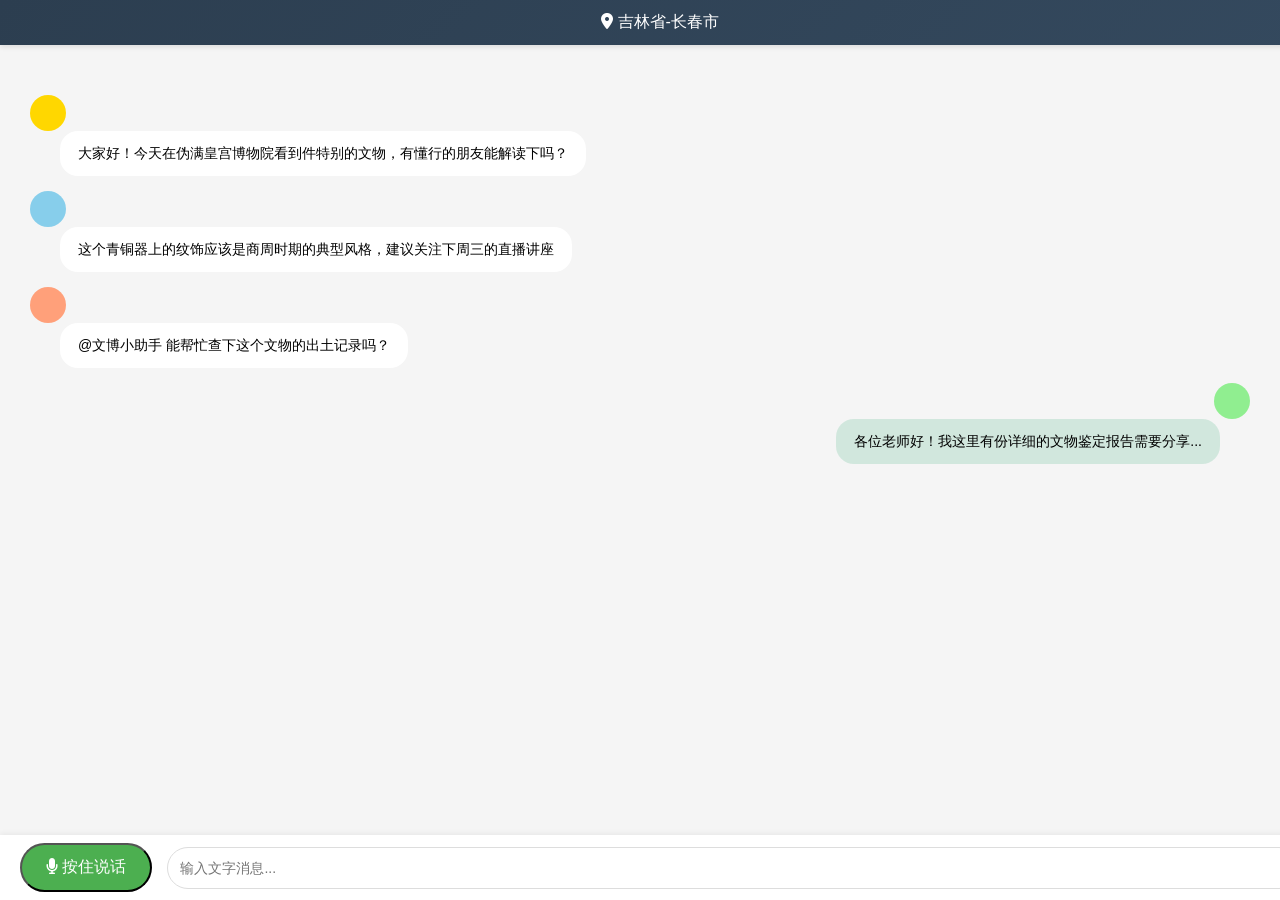
<file: community1.html>
<!DOCTYPE html>
<html lang="zh-CN">
<head>
    <meta charset="UTF-8">
    <meta name="viewport" content="width=device-width, initial-scale=1.0">
    <title>线上社区 - 智汇古今</title>
    <link rel="stylesheet" href="https://cdnjs.cloudflare.com/ajax/libs/font-awesome/6.0.0/css/all.min.css">
    <style>
        body {
            margin: 0;
            padding: 0;
            font-family: 'Microsoft YaHei', sans-serif;
            background: #f5f5f5;
            padding-bottom: 60px;
        }

        /* 顶部位置栏 */
        .location-bar {
            background: linear-gradient(135deg, #2c3e50, #34495e);
            color: white;
            padding: 12px 20px;
            text-align: center;
            font-size: 16px;
            box-shadow: 0 2px 5px rgba(0,0,0,0.1);
            position: fixed;
            width: 100%;
            top: 0;
            z-index: 1000;
        }

        /* 聊天容器 */
        .chat-container {
            margin-top: 60px;
            padding: 20px;
        }

        /* 消息气泡 */
        .message {
            margin: 15px 0;
            display: flex;
            flex-direction: column;
        }

        .message.left {
            align-items: flex-start;
        }

        .message.right {
            align-items: flex-end;
        }

        .bubble {
            max-width: 70%;
            padding: 12px 18px;
            border-radius: 18px;
            font-size: 14px;
            line-height: 1.5;
            position: relative;
        }

        .bubble.left {
            background: white;
            margin-left: 40px;
        }

        .bubble.right {
            background: #d1e7dd;
            margin-right: 40px;
        }

        .avatar {
            width: 36px;
            height: 36px;
            border-radius: 50%;
            background: #e0e0e0;
            flex-shrink: 0;
            margin: 0 10px;
        }

        /* 底部输入栏 */
        .input-bar {
            position: fixed;
            bottom: 0;
            width: 100%;
            background: white;
            padding: 8px 20px;
            box-shadow: 0 -2px 5px rgba(0,0,0,0.05);
            display: flex;
            align-items: center;
            z-index: 1000;
        }

        .voice-btn {
            background: #4CAF50;
            color: white;
            padding: 12px 24px;
            border-radius: 30px;
            font-size: 16px;
            margin-right: 15px;
            cursor: pointer;
            transition: all 0.3s;
        }

        .voice-btn:active {
            transform: scale(0.95);
        }

        .text-input {
            flex: 1;
            padding: 12px;
            border: 1px solid #ddd;
            border-radius: 25px;
            font-size: 14px;
        }

        /* 装饰元素 */
        .chat-bg {
            position: fixed;
            top: 0;
            left: 0;
            width: 100%;
            height: 100%;
            background: url('[data-uri]') repeat;
            opacity: 0.1;
            z-index: -1;
        }
    </style>
</head>
<body>
    <!-- 背景装饰 -->
    <div class="chat-bg"></div>

    <!-- 顶部位置栏 -->
    <div class="location-bar">
        <i class="fas fa-map-marker-alt"></i> 吉林省-长春市
    </div>

    <!-- 聊天内容 -->
    <div class="chat-container">
        <!-- 用户1消息 -->
        <div class="message left">
            <div class="avatar" style="background: #FFD700"></div>
            <div class="bubble left">
                大家好！今天在伪满皇宫博物院看到件特别的文物，有懂行的朋友能解读下吗？
            </div>
        </div>

        <!-- 用户2消息 -->
        <div class="message left">
            <div class="avatar" style="background: #87CEEB"></div>
            <div class="bubble left">
                这个青铜器上的纹饰应该是商周时期的典型风格，建议关注下周三的直播讲座
            </div>
        </div>

        <!-- 用户3消息 -->
        <div class="message left">
            <div class="avatar" style="background: #FFA07A"></div>
            <div class="bubble left">
                @文博小助手 能帮忙查下这个文物的出土记录吗？
            </div>
        </div>

        <!-- 我的消息 -->
        <div class="message right">
            <div class="avatar" style="background: #90EE90"></div>
            <div class="bubble right">
                各位老师好！我这里有份详细的文物鉴定报告需要分享...
            </div>
        </div>
    </div>

    <!-- 底部输入栏 -->
    <div class="input-bar">
        <button class="voice-btn"><i class="fas fa-microphone"></i> 按住说话</button>
        <input type="text" class="text-input" placeholder="输入文字消息...">
    </div>
</body>
</html>
</file>
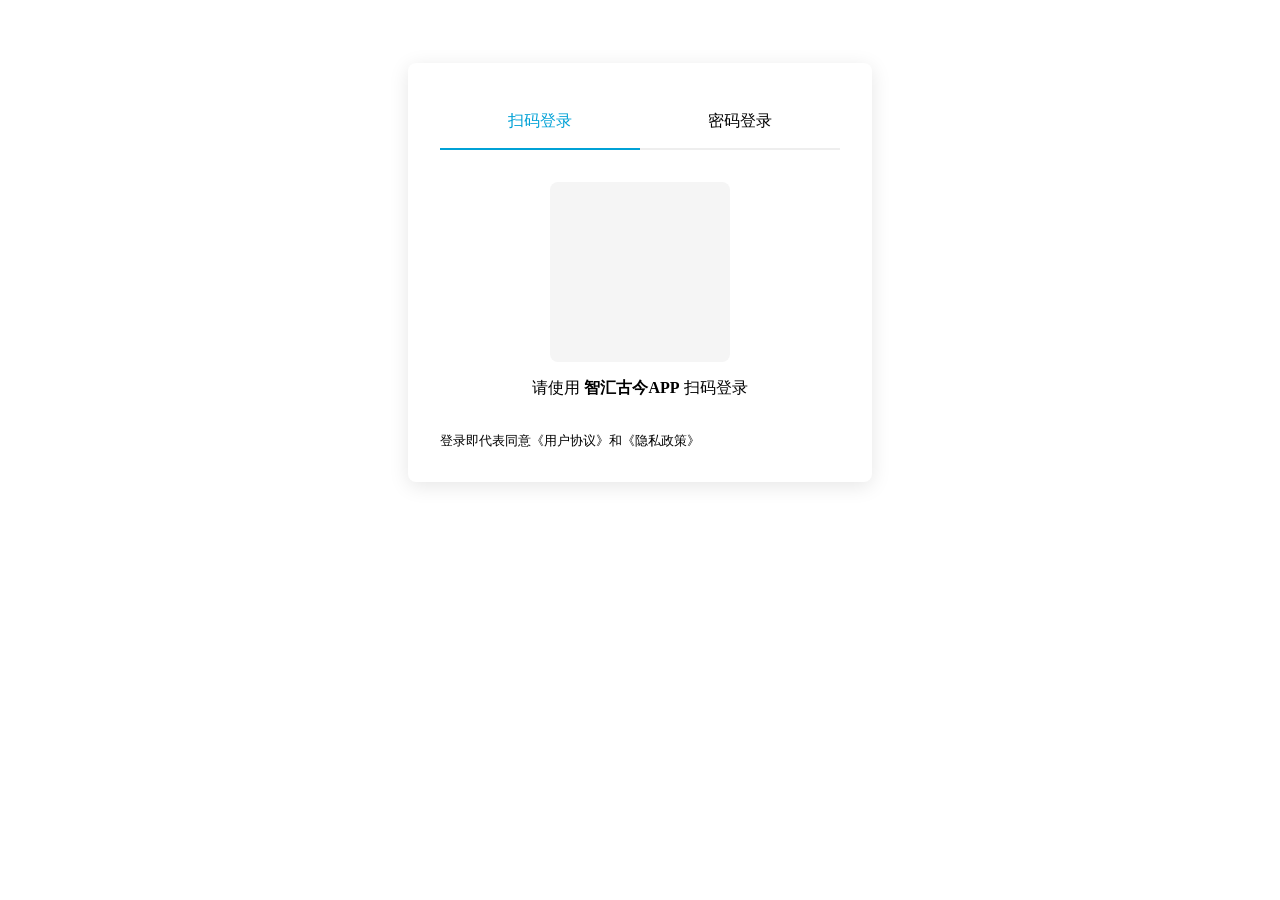
<file: login.html>
<!-- login.html -->
<!DOCTYPE html>
<html lang="zh-CN">
<head>
    <meta charset="UTF-8">
    <style>
        /* 哔哩哔哩风格登录页面 */
        .login-container {
            max-width: 400px;
            margin: 5% auto;
            padding: 2rem;
            background: white;
            border-radius: 8px;
            box-shadow: 0 4px 20px rgba(0,0,0,0.1);
        }

        .login-tabs {
            display: flex;
            margin-bottom: 2rem;
        }

        .tab-item {
            flex: 1;
            text-align: center;
            padding: 1rem;
            cursor: pointer;
            border-bottom: 2px solid #eee;
        }

        .tab-active {
            border-color: #00a1d6;
            color: #00a1d6;
        }

        .qrcode-section {
            text-align: center;
            margin: 2rem 0;
        }

        .qrcode-box {
            width: 180px;
            height: 180px;
            background: #f5f5f5;
            margin: 0 auto;
            border-radius: 8px;
        }

        .form-group {
            margin-bottom: 1.5rem;
        }

        input {
            width: 100%;
            padding: 12px;
            border: 1px solid #ddd;
            border-radius: 4px;
            margin-top: 8px;
        }

        .submit-btn {
            background: #00a1d6;
            color: white;
            width: 100%;
            padding: 12px;
            border: none;
            border-radius: 4px;
            cursor: pointer;
        }

        .third-login {
            margin-top: 2rem;
            text-align: center;
        }

        .third-icon {
            font-size: 2rem;
            margin: 0 1rem;
            color: #666;
            cursor: pointer;
        }
    </style>
</head>
<body>
    <div class="login-container">
        <div class="login-tabs">
            <div class="tab-item tab-active">扫码登录</div>
            <div class="tab-item">密码登录</div>
        </div>

        <div class="qrcode-section">
            <div class="qrcode-box"></div>
            <p>请使用 <b>智汇古今APP</b> 扫码登录</p>
        </div>

        <div class="password-login" style="display: none;">
            <!-- 注意这里添加了id属性 -->
            <form id="loginForm">
                <div class="form-group">
                    <label>账号</label>
                    <input type="text" placeholder="请输入账号">
                </div>
                <div class="form-group">
                    <label>密码</label>
                    <input type="password" placeholder="请输入密码">
                </div>
                <button type="submit" class="submit-btn">登录</button>
            </form>

            <div class="third-login">
                <p>其他方式登录</p>
                <i class="fab fa-weixin third-icon"></i>
                <i class="fab fa-weibo third-icon"></i>
                <i class="fab fa-qq third-icon"></i>
            </div>
        </div>

        <div class="agreement">
            <small>登录即代表同意《用户协议》和《隐私政策》</small>
        </div>
    </div>

    <script>
        // 1. 切换登录方式
        document.querySelectorAll('.tab-item').forEach(tab => {
            tab.addEventListener('click', () => {
                document.querySelectorAll('.tab-item').forEach(t => t.classList.remove('tab-active'));
                tab.classList.add('tab-active');
                
                if(tab.textContent.includes('密码')) {
                    document.querySelector('.qrcode-section').style.display = 'none';
                    document.querySelector('.password-login').style.display = 'block';
                } else {
                    document.querySelector('.qrcode-section').style.display = 'block';
                    document.querySelector('.password-login').style.display = 'none';
                }
            });
        });

        // 2. 添加表单提交处理（关键新增部分）
        document.getElementById('loginForm').addEventListener('submit', function(e) {
            e.preventDefault(); // 阻止默认提交行为

            // 简单验证示例
            const username = this.querySelector('input[type=text]').value;
            const password = this.querySelector('input[type=password]').value;

            if(username && password) {
                // 模拟成功跳转（替换为您的实际验证逻辑）
                window.location.href = 'success.html';
            } else {
                alert('请输入账号密码');
            }
        });
    </script>
</body>
</html>
</file>
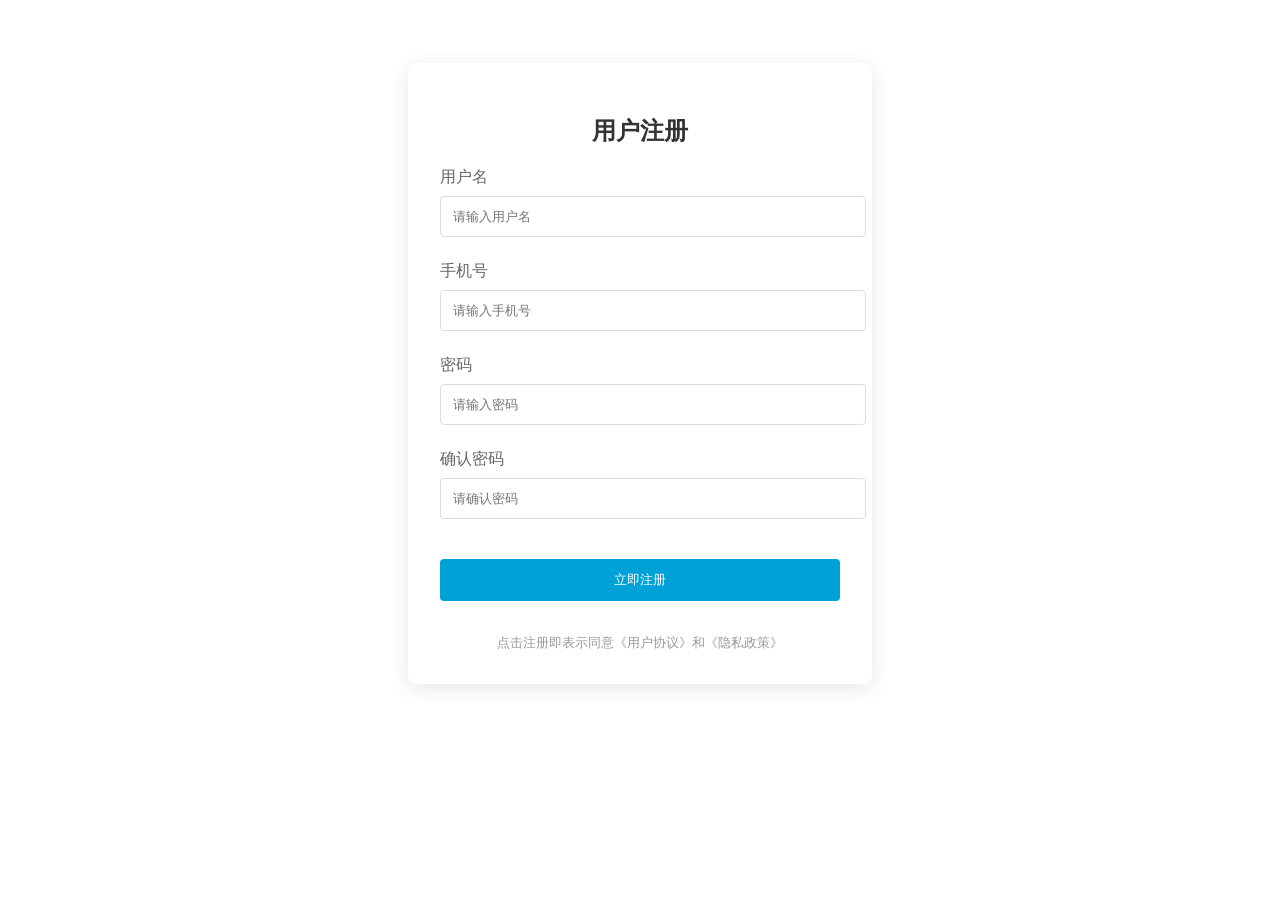
<file: register.html>
<!DOCTYPE html>
<html lang="zh-CN">
<head>
    <meta charset="UTF-8">
    <title>用户注册 - 智汇古今</title>
    <link rel="stylesheet" href="https://cdnjs.cloudflare.com/ajax/libs/font-awesome/6.0.0/css/all.min.css">
    <style>
        /* 注册页面专用样式 */
        .register-container {
            max-width: 400px;
            margin: 5% auto;
            padding: 2rem;
            background: white;
            border-radius: 8px;
            box-shadow: 0 4px 20px rgba(0,0,0,0.1);
        }

        .form-group {
            margin-bottom: 1.5rem;
        }

        .form-group label {
            display: block;
            margin-bottom: 8px;
            color: #666;
        }

        .form-group input {
            width: 100%;
            padding: 12px;
            border: 1px solid #ddd;
            border-radius: 4px;
        }

        .submit-btn {
            background: #00a1d6;
            color: white;
            width: 100%;
            padding: 12px;
            border: none;
            border-radius: 4px;
            cursor: pointer;
            margin-top: 1rem;
        }

        .third-login {
            margin-top: 2rem;
            text-align: center;
        }

        .third-icon {
            font-size: 2rem;
            margin: 0 1rem;
            color: #666;
            cursor: pointer;
        }

        .agreement {
            margin-top: 1.5rem;
            text-align: center;
            color: #999;
        }
    </style>
</head>
<body>
    <div class="register-container">
        <h2 style="text-align: center; color: #333">用户注册</h2>
        
        <form id="registerForm">
            <!-- 原有表单字段 -->
            <div class="form-group">
                <label>用户名</label>
                <input type="text" placeholder="请输入用户名" required>
            </div>
            <div class="form-group">
                <label>手机号</label>
                <input type="text" placeholder="请输入手机号" required>
            </div>
            <div class="form-group">
                <label>密码</label>
                <input type="password" placeholder="请输入密码" required>
            </div>
            <div class="form-group">
                <label>确认密码</label>
                <input type="password" placeholder="请确认密码" required>
            </div>
            <button type="submit" class="submit-btn">立即注册</button>
        </form>

        <div class="third-login">
            <!-- 原有第三方登录图标 -->
        </div>

        <div class="agreement">
            <small>点击注册即表示同意《用户协议》和《隐私政策》</small>
        </div>
    </div>

    <!-- 统一的脚本逻辑 -->
    <script>
        // 移除重复的监听器，只保留一个处理函数
        document.getElementById('registerForm').addEventListener('submit', function(e) {
            e.preventDefault(); // 阻止默认提交
            
            // 获取表单数据
            const username = this.querySelector('input[type=text]').value;
            const phone = this.querySelector('input[type=text]:nth-child(2)').value;
            const password = this.querySelector('input[type=password]').value;
            const confirmPassword = this.querySelectorAll('input[type=password]')[1].value;

            // 基础验证
            if (!username || !phone || !password || !confirmPassword) {
                alert('请完善所有信息');
                return;
            }

            if (password !== confirmPassword) {
                alert('两次输入的密码不一致');
                return;
            }

            // 模拟成功跳转（实际开发中应替换为真实验证）
            window.location.href = 'register_success.html';
        });
    </script>
</body>
</html>
</file>
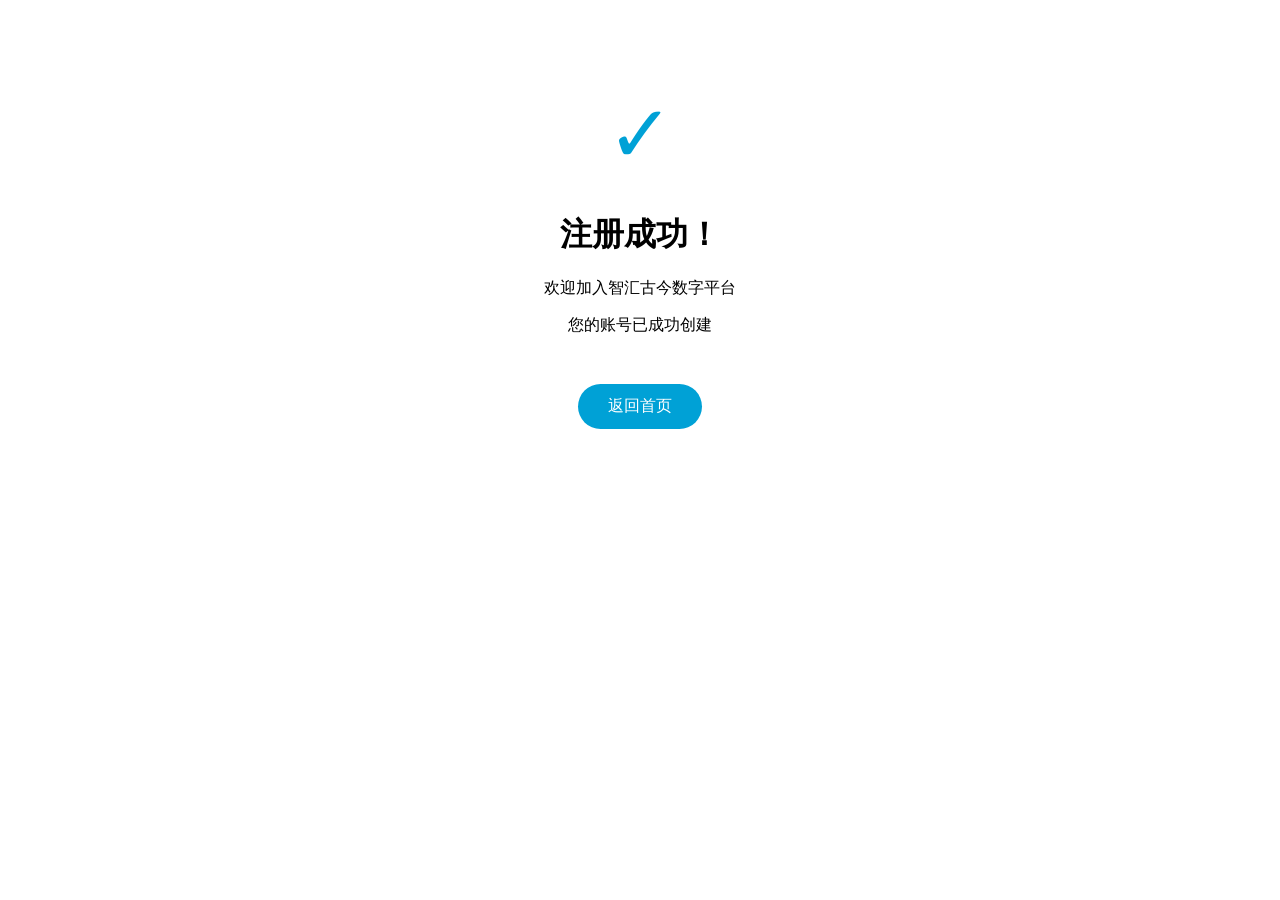
<file: register_success.html>
<!DOCTYPE html>
<html>
<head>
    <style>
        .success-container {
            text-align: center;
            padding: 5rem;
        }

        .checkmark {
            font-size: 5rem;
            color: #00a1d6;
            margin-bottom: 2rem;
        }

        .back-home {
            display: inline-block;
            margin-top: 2rem;
            padding: 12px 30px;
            background: #00a1d6;
            color: white;
            text-decoration: none;
            border-radius: 25px;
            transition: all 0.3s;
        }

        .back-home:hover {
            transform: scale(1.05);
            box-shadow: 0 4px 15px rgba(0,161,214,0.3);
        }
    </style>
</head>
<body>
    <div class="success-container">
        <div class="checkmark">✓</div>
        <h1>注册成功！</h1>
        <p>欢迎加入智汇古今数字平台</p>
        <p>您的账号已成功创建</p>
        <a href="index.html" class="back-home">返回首页</a>
    </div>
</body>
</html>
</file>
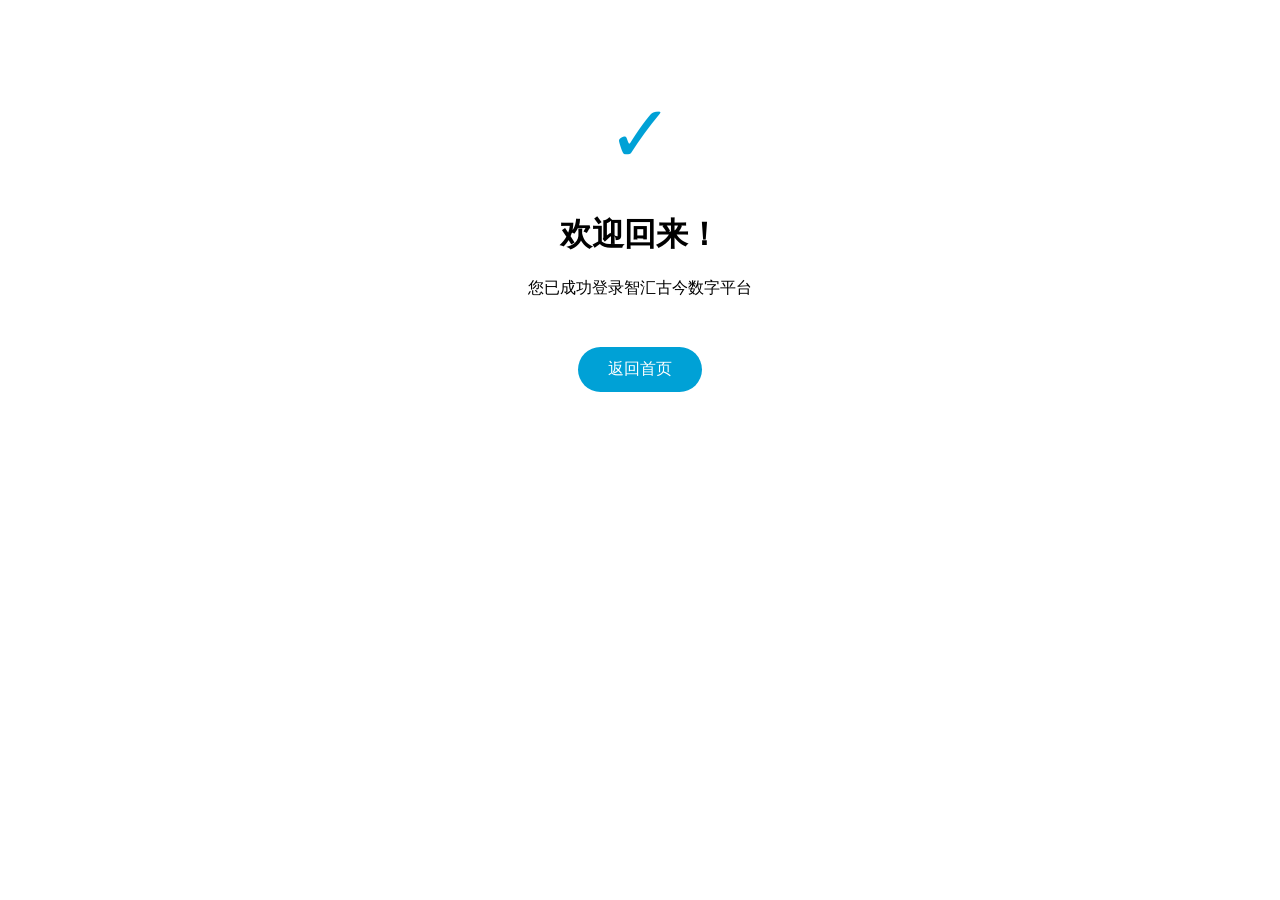
<file: success.html>
<!-- success.html -->
<!DOCTYPE html>
<html>
<head>
    <style>
        .success-container {
            text-align: center;
            padding: 5rem;
        }

        .checkmark {
            font-size: 5rem;
            color: #00a1d6;
            margin-bottom: 2rem;
        }

        .back-home {
            display: inline-block;
            margin-top: 2rem;
            padding: 12px 30px;
            background: #00a1d6;
            color: white;
            text-decoration: none;
            border-radius: 25px;
            transition: all 0.3s;
        }

        .back-home:hover {
            transform: scale(1.05);
            box-shadow: 0 4px 15px rgba(0,161,214,0.3);
        }
    </style>
</head>
<body>
    <div class="success-container">
        <div class="checkmark">✓</div>
        <h1>欢迎回来！</h1>
        <p>您已成功登录智汇古今数字平台</p>
        <a href="index.html" class="back-home">返回首页</a>
    </div>
</body>
</html>
</file>
